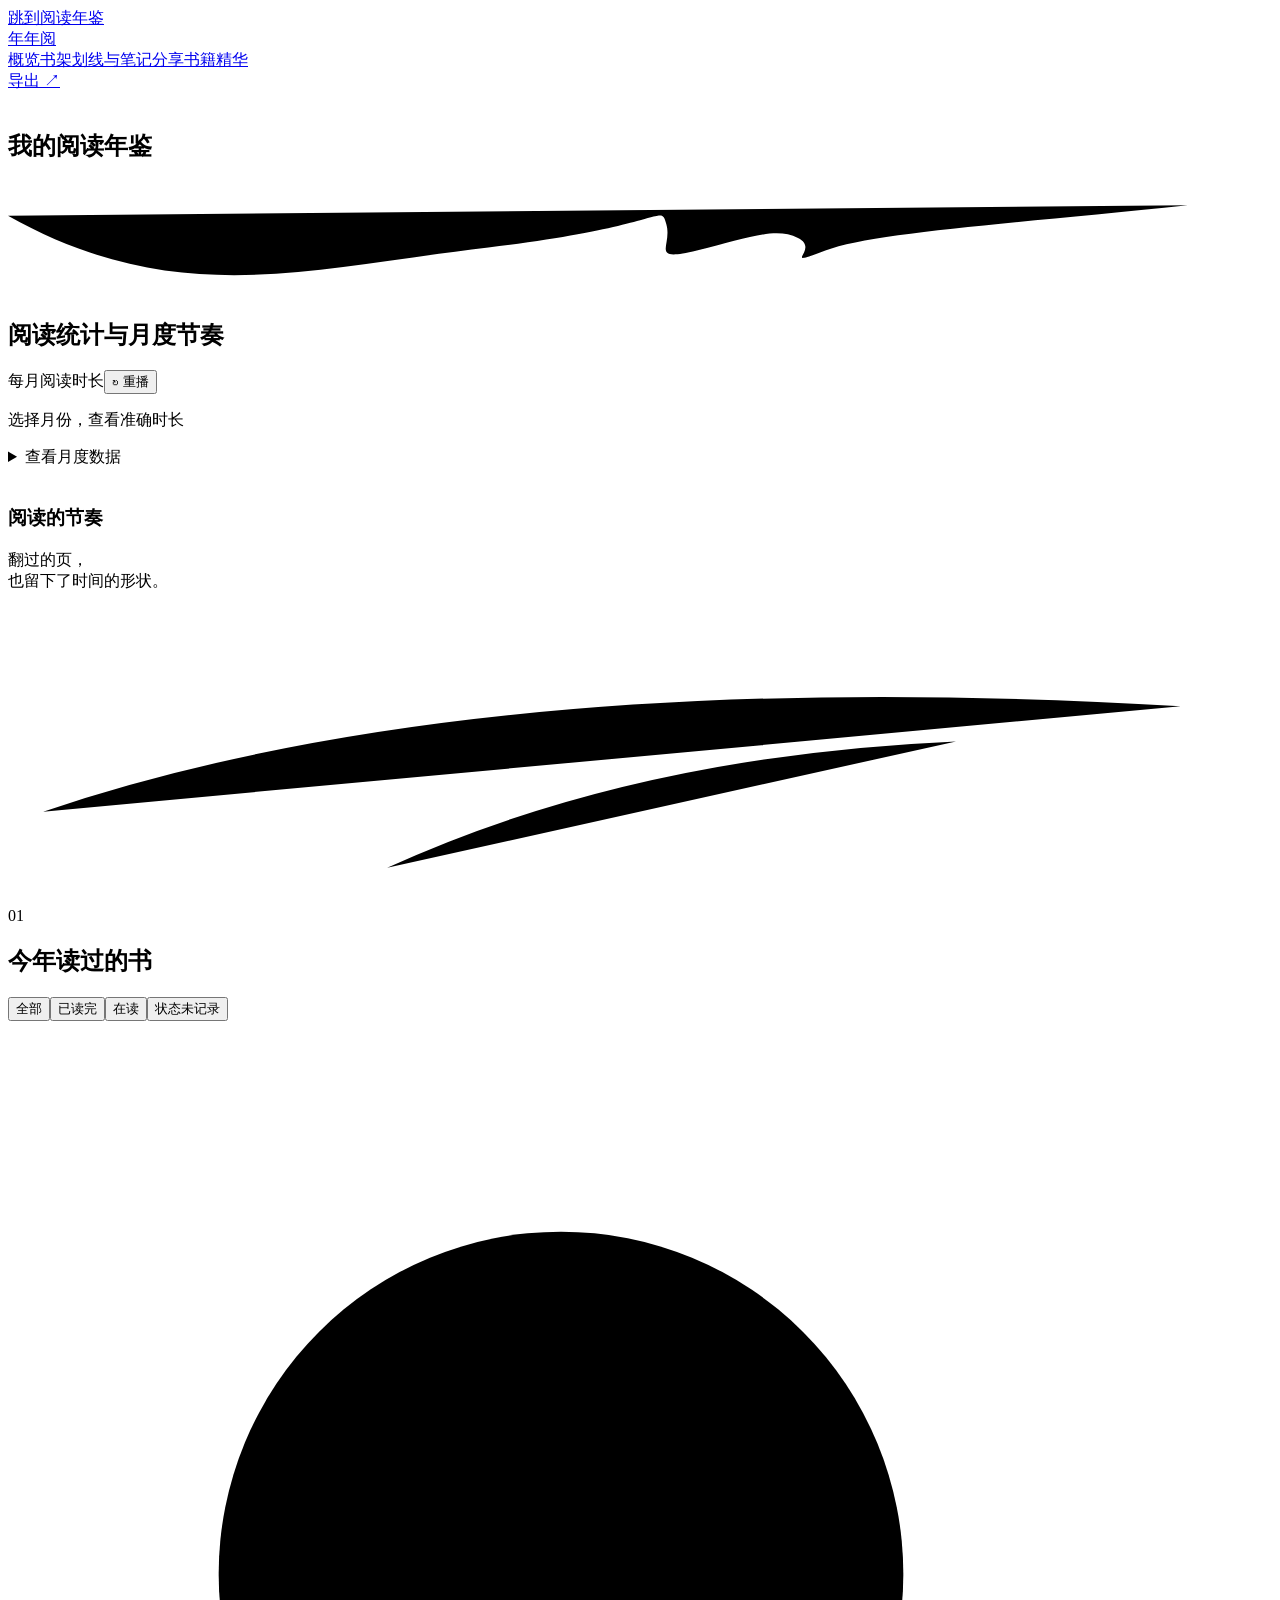
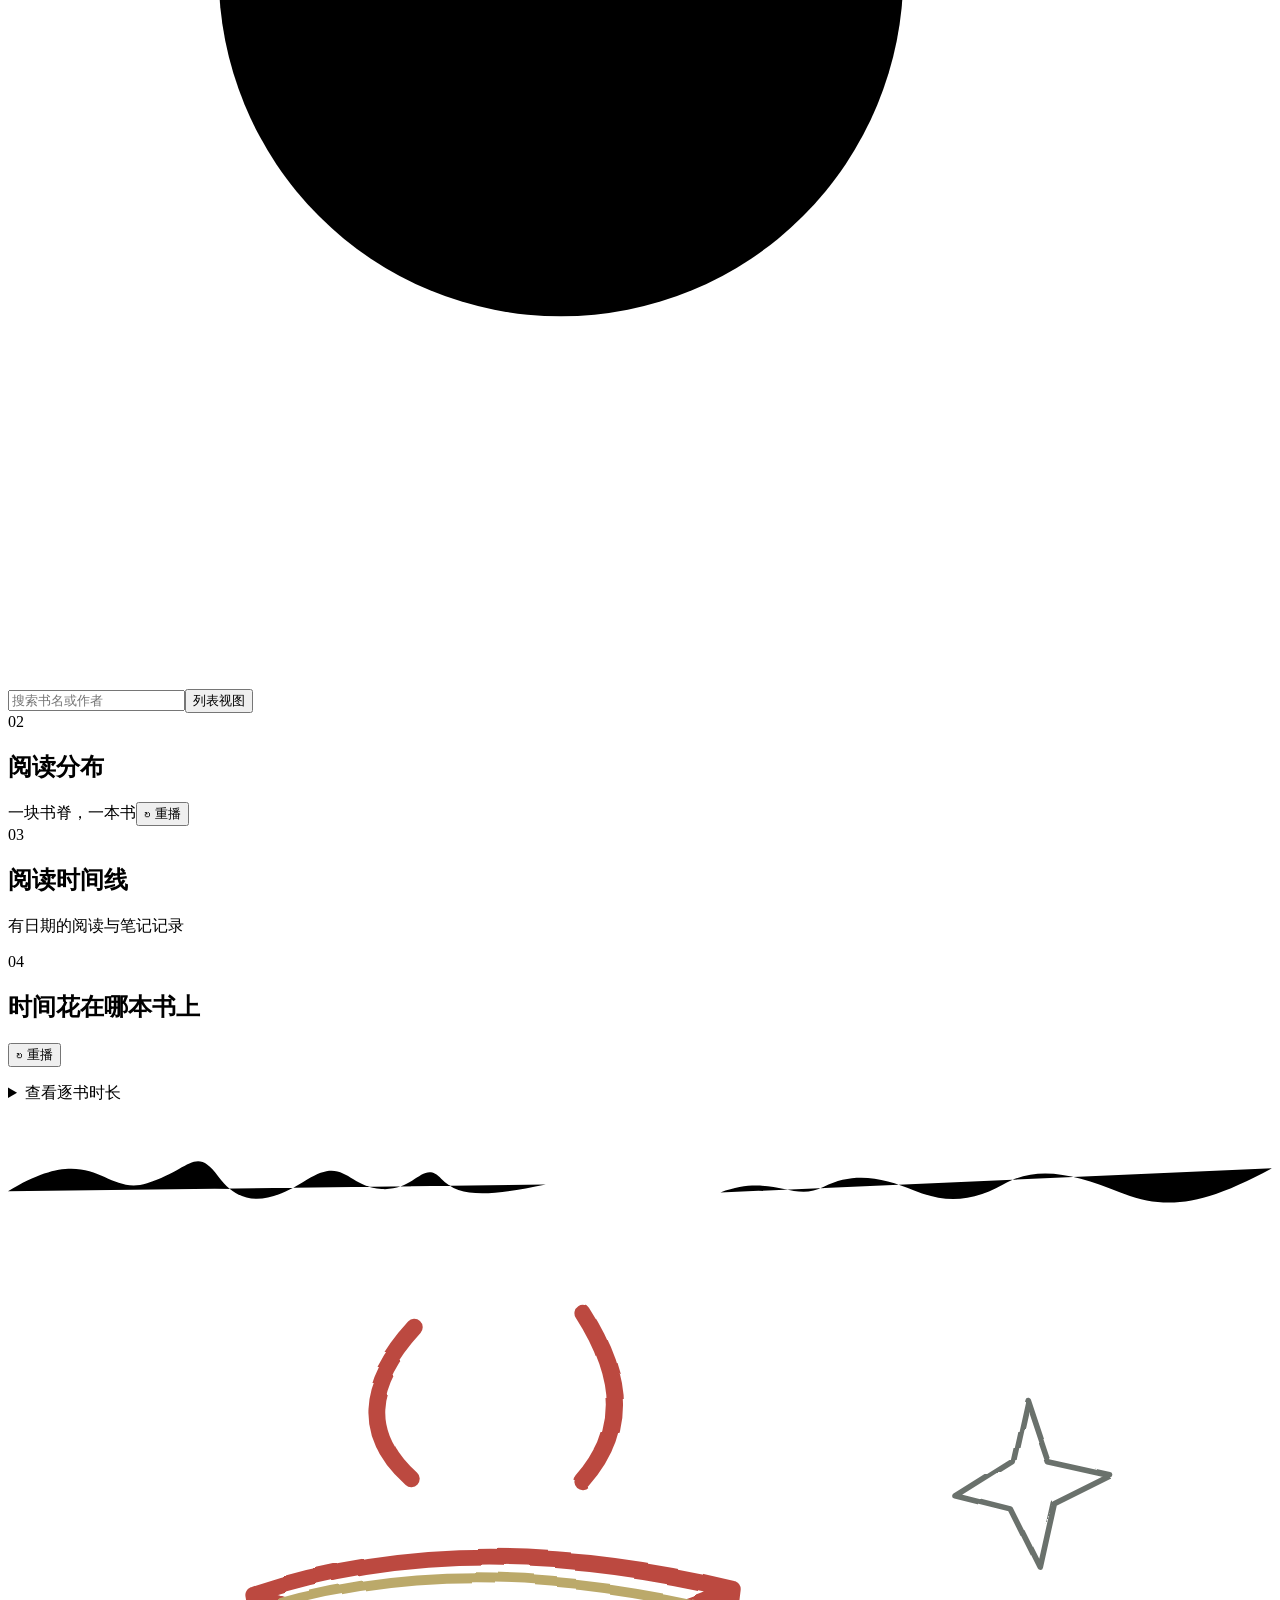
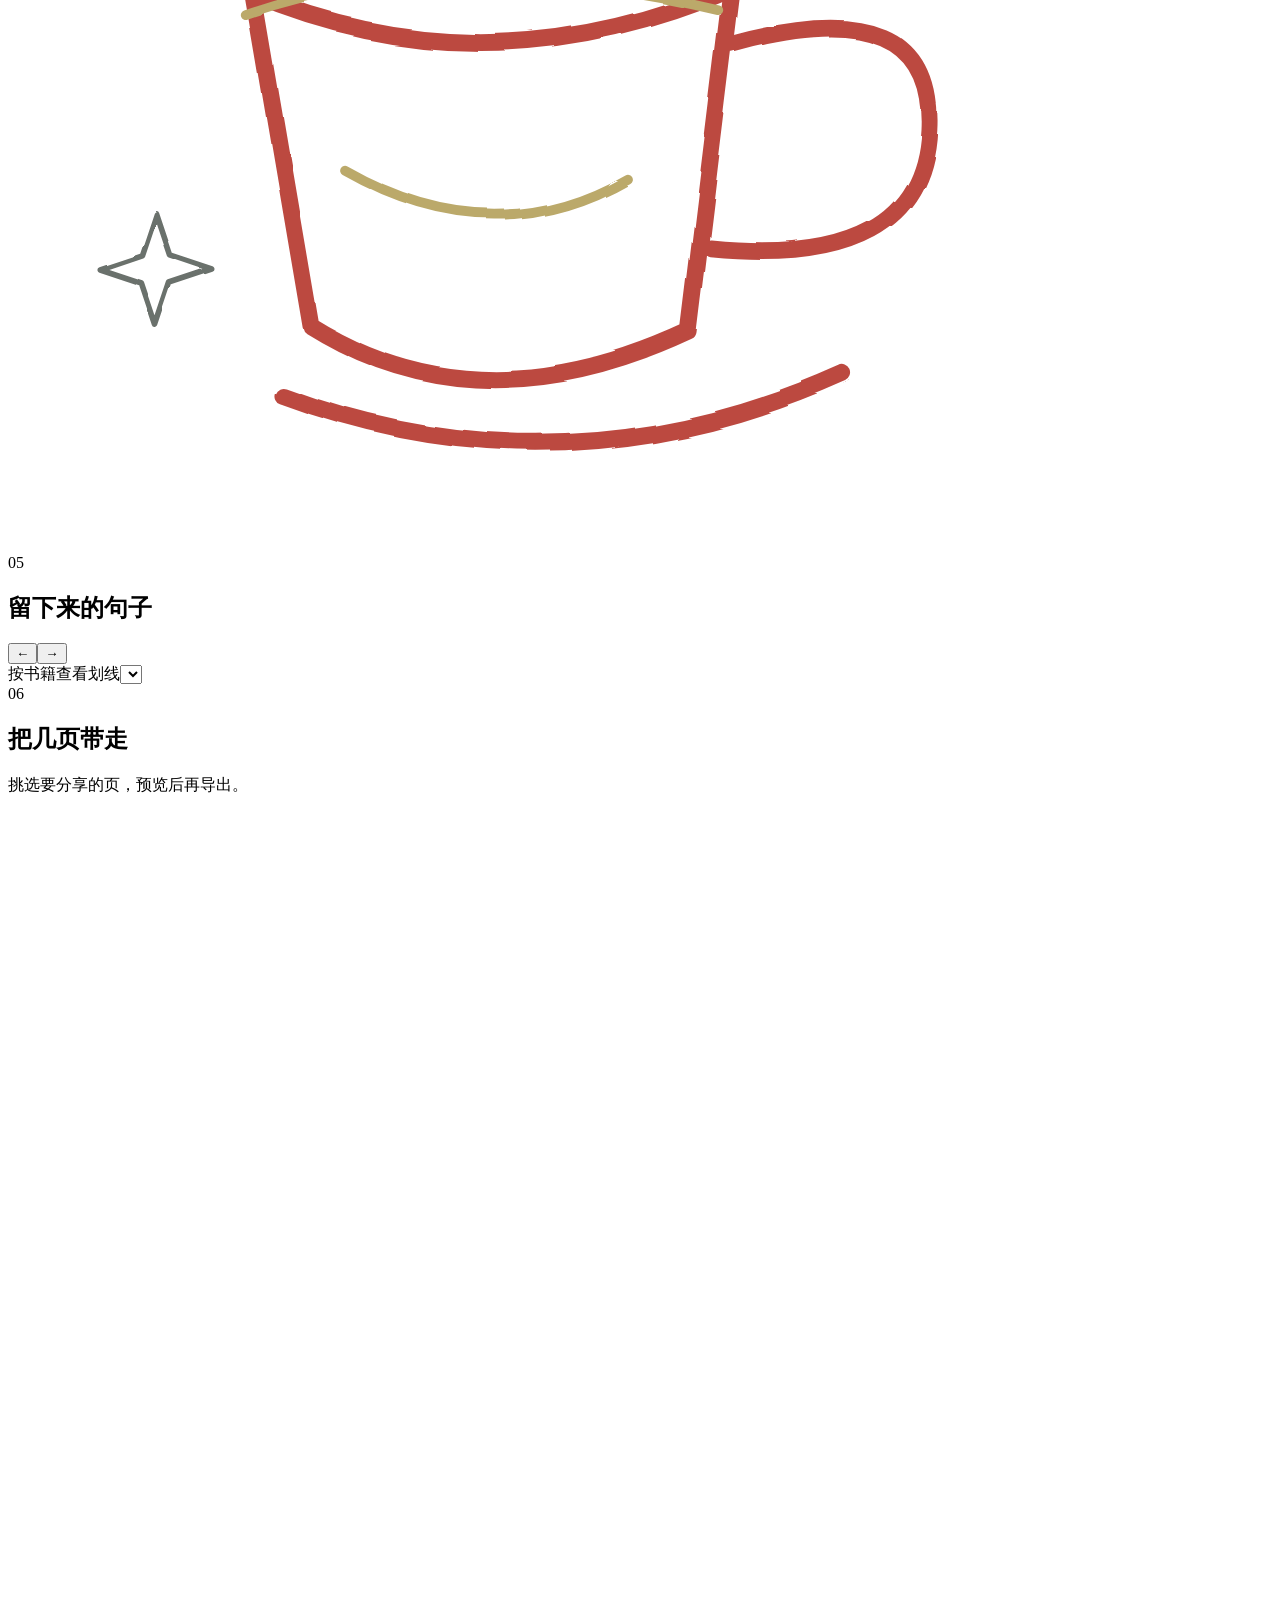
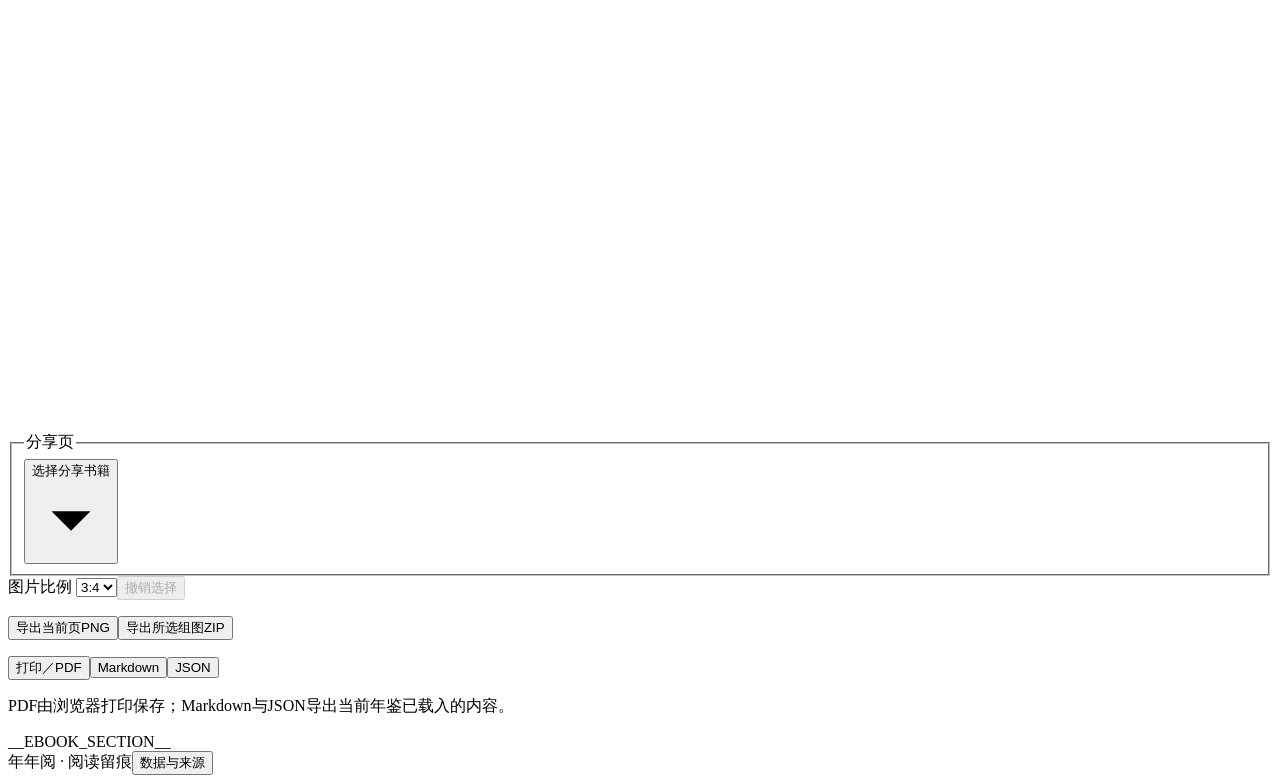
<file: reading-yearbook-skill/assets/reading-template.html>
<!doctype html>
<html lang="zh-CN">
<head><meta charset="utf-8"><meta name="viewport" content="width=device-width,initial-scale=1"><meta name="color-scheme" content="light"><title>年年阅 · 我的阅读年鉴</title><style>__STYLE__</style></head>
<body>
<a class="skip" href="#main">跳到阅读年鉴</a>
<div class="paper">
<header class="masthead"><a class="wordmark" href="#overview">年年阅<span></span></a><nav aria-label="章节导航"><a href="#overview" aria-current="location">概览</a><a href="#shelf">书架</a><a href="#quotes">划线与笔记</a><a href="#share">分享</a><a href="#ebook">书籍精华</a></nav><a class="button quiet" href="#share">导出 <span aria-hidden="true">↗</span></a></header>
<main id="main"><details id="collectionNotice" class="collection-notice" hidden><summary>部分阅读材料暂未取得</summary><p id="collectionMessage"></p></details>
<section class="hero" id="overview">
<div class="hero-copy"><img class="display-reading" data-art="reading" alt="" aria-hidden="true"><h1>我的阅读年鉴</h1><p class="eyebrow" id="period"></p><p id="modeNotice" class="muted"></p><div id="stats" class="stats" aria-label="阅读统计"></div></div>
<img class="hero-art" data-art="hero" alt="" aria-hidden="true">
<svg class="pencil-trail" viewBox="0 0 1200 90" preserveAspectRatio="none" aria-hidden="true"><path d="M0 15C160 105 286 65 456 45S619 2 625 23S608 59 654 48S728 25 750 36S731 65 776 48S948 23 1120 5"/></svg>
</section>
<section class="chapter rhythm-section" aria-labelledby="statsTitle"><div class="rhythm-chart"><div class="chart-heading"><h2 id="statsTitle" class="sr-only">阅读统计与月度节奏</h2><span class="muted">每月阅读时长</span><button class="replay text-button" data-replay="chart" aria-label="重播月度图动画">↻ 重播</button></div><div id="chart" class="chart motion-chart"></div><p id="chartReadout" class="chart-readout" aria-live="polite">选择月份，查看准确时长</p><details class="chart-table"><summary>查看月度数据</summary><div id="monthlyTable"></div></details></div><div class="rhythm-aside"><img data-art="rhythm" alt="" aria-hidden="true"><h3>阅读的节奏</h3><p>翻过的页，<br>也留下了时间的形状。</p><svg viewBox="0 0 180 42" aria-hidden="true"><path d="M5 29Q67 8 167 14M54 37Q89 21 135 19"/></svg></div></section>
<section id="shelf" class="chapter" aria-labelledby="shelfTitle"><div class="chapter-heading"><span class="chapter-no">01</span><h2 id="shelfTitle">今年读过的书</h2><span class="rule"></span><span id="shelfScope" class="muted"></span></div><div class="shelf-tools"><div class="tabs" role="group" aria-label="阅读状态"><button data-status="all" aria-pressed="true">全部</button><button data-status="finished" aria-pressed="false">已读完</button><button data-status="reading" aria-pressed="false">在读</button><button data-status="unknown" aria-pressed="false">状态未记录</button></div><label class="search"><svg class="search-icon" viewBox="0 0 24 24" aria-hidden="true"><circle cx="10.5" cy="10.5" r="6.5"/><path d="m15.5 15.5 5 5"/></svg><input id="search" type="search" placeholder="搜索书名或作者" aria-label="搜索书名或作者"></label><button id="viewSwitch" class="text-button" aria-pressed="false">列表视图</button></div><div class="filter-summary"><span id="resultCount" role="status"></span><button id="clearFilters" class="text-button" hidden>清除筛选</button></div><div id="books" class="books"></div><div class="shelf-more"><button id="expandShelf" class="text-button" aria-expanded="false" hidden>展开全部书目</button></div></section>
<div class="two-up"><section class="chapter distribution" aria-labelledby="distributionTitle"><div class="chapter-heading"><span class="chapter-no">02</span><h2 id="distributionTitle">阅读分布</h2><span class="rule"></span></div><p id="distributionScope" class="muted"></p><div class="chart-heading"><span id="distributionLegend" class="muted">一块书脊，一本书</span><button class="replay text-button" data-replay="distribution" aria-label="重播分类图动画">↻ 重播</button></div><div id="distribution" class="motion-chart"></div></section>
<section class="chapter timeline-section" aria-labelledby="timelineTitle"><div class="chapter-heading"><span class="chapter-no">03</span><h2 id="timelineTitle">阅读时间线</h2><span class="rule"></span></div><p class="muted">有日期的阅读与笔记记录</p><div id="timeline" class="timeline"></div></section></div>
<section class="chapter investment-section" aria-labelledby="investmentTitle"><div class="chapter-heading"><span class="chapter-no">04</span><h2 id="investmentTitle">时间花在哪本书上</h2><span class="rule"></span><button class="replay text-button" data-replay="investment" aria-label="重播逐书时长图动画">↻ 重播</button></div><p class="muted" id="investmentScope"></p><div id="investment" class="motion-chart"></div><details class="chart-table"><summary>查看逐书时长</summary><div id="investmentTable"></div></details></section>
<div class="reading-interlude" aria-hidden="true"><svg viewBox="0 0 1100 112" class="pencil-landscape" preserveAspectRatio="none"><path d="M0 76C75 30 83 81 121 69S163 36 183 63 227 87 260 66 295 72 325 74 361 48 377 65 419 80 468 70M620 77C665 60 683 86 710 72S764 65 788 75 836 87 866 70 928 61 968 77 1041 88 1100 56"/></svg><svg class="reading-cup" viewBox="0 0 180 130"><defs><filter id="pencil-wobble"><feTurbulence type="fractalNoise" baseFrequency=".045" numOctaves="2" seed="8" result="noise"/><feDisplacementMap in="SourceGraphic" in2="noise" scale="1.6"/></filter></defs><g filter="url(#pencil-wobble)" fill="none" stroke-linecap="round" stroke-linejoin="round"><path stroke="#bc4941" stroke-width="2.4" d="M35 51Q65 41 103 50L97 99Q67 113 43 98Z M35 51Q68 65 103 50M103 58Q132 50 131 70T100 87M39 108Q79 123 119 105M57 34Q47 25 58 13M82 35Q91 25 82 11"/><path stroke="#bba96b" stroke-width="1.4" d="M34 54Q63 44 101 53M48 76Q69 88 88 77"/><path stroke="#6b716c" stroke-width=".8" d="m145 23 3 9 9 2-8 4-2 9-4-8-8-2 8-5Z M21 82l-2 6-6 2 6 2 2 6 2-6 6-2-6-2Z"/></g></svg></div>
<section id="quotes" class="chapter" aria-labelledby="quotesTitle"><div class="chapter-heading"><span class="chapter-no">05</span><h2 id="quotesTitle">留下来的句子</h2><span class="rule"></span><div class="quote-pager"><button id="previousQuote" aria-label="上一条划线">←</button><span id="quotePosition"></span><button id="nextQuote" aria-label="下一条划线">→</button></div></div><div class="quote-filter"><label for="quoteBook">按书籍查看划线</label><select id="quoteBook" aria-label="筛选划线书籍"></select></div><div id="quote"></div></section>
<section id="share" class="chapter" aria-labelledby="shareTitle"><div class="chapter-heading"><span class="chapter-no">06</span><h2 id="shareTitle">把几页带走</h2><span class="rule"></span></div><p class="muted">挑选要分享的页，预览后再导出。</p><div class="share-layout"><div class="share-preview"><canvas id="previewCanvas" width="900" height="1200" aria-label="分享图预览"></canvas><p id="previewTitle" class="muted"></p></div><div class="share-settings"><fieldset><legend>分享页</legend><div id="sharePages"></div><div class="paper-select book-share-picker" id="bookSharePicker"><button type="button" id="bookShareTrigger" class="select-trigger" aria-haspopup="dialog" aria-expanded="false" aria-controls="bookShareMenu"><span id="bookShareLabel">选择分享书籍</span><svg viewBox="0 0 20 20" aria-hidden="true"><path d="m5 8 5 5 5-5"/></svg></button><div id="bookShareMenu" class="select-menu share-book-menu" role="dialog" aria-label="选择和预览分享书籍" hidden><label class="search share-book-search"><svg class="search-icon" viewBox="0 0 24 24" aria-hidden="true"><circle cx="10.5" cy="10.5" r="6.5"/><path d="m15.5 15.5 5 5"/></svg><input id="shareBookSearch" type="search" placeholder="搜索书名或作者" aria-label="搜索分享书籍"></label><div class="book-share-tools"><span id="bookShareCount" role="status"></span><button type="button" class="text-button" id="selectAllShareBooks">全选</button><button type="button" class="text-button" id="clearShareBooks">清空</button><button type="button" class="text-button" id="closeShareBooks">完成</button></div><div id="bookShareRows" class="share-book-list"></div><p id="shareBookEmpty" class="small muted" hidden>没有匹配的书，试试其他关键词。</p></div></div></fieldset><div class="share-controls"><label>图片比例 <select id="ratio"><option value="3:4">3:4</option><option value="1:1">1:1</option><option value="4:5">4:5</option></select></label><button id="undoSelection" class="text-button" disabled>撤销选择</button></div><p id="selectedCount" role="status"></p><div class="export-buttons"><button id="exportOne" class="button">导出当前页PNG</button><button id="exportGroup" class="button primary">导出所选组图ZIP</button></div><p id="exportStatus" class="export-status" role="status" aria-live="polite"></p><div class="secondary-exports"><button id="exportPdf" class="text-button">打印／PDF</button><button id="exportMd" class="text-button">Markdown</button><button id="exportJson" class="text-button">JSON</button></div><p class="small muted">PDF由浏览器打印保存；Markdown与JSON导出当前年鉴已载入的内容。</p></div></div></section>
<section id="printDetails" aria-label="打印阅读记录与笔记"></section>
__EBOOK_SECTION__
</main>
<footer><span>年年阅 · 阅读留痕</span><button id="openSources" class="text-button">数据与来源</button></footer>
</div>
<dialog id="detail" aria-labelledby="detailTitle"><div class="dialog-header"><span class="muted">划线与笔记</span><button class="close" aria-label="关闭书籍详情">关闭 ×</button></div><div id="detailContent"></div></dialog>
<dialog id="sourcesDialog" aria-labelledby="sourcesTitle"><div class="dialog-header"><h2 id="sourcesTitle">数据与来源</h2><button class="close" aria-label="关闭数据来源">关闭 ×</button></div><div id="sourcesContent"></div><details><summary>图表许可</summary><p class="small">图表适配lieflat-charts Basics B2/F2 Hairline Line、B1/F1 Rung Bars、C1/F5 Tick Rows。来源：github.com/larashero3-dotcom/lieflat-charts。非商业许可，保留完整条款。</p><pre class="license">__LICENSE__</pre></details></dialog>
<div id="toast" class="toast" role="status" hidden></div>
<script id="reading-art" type="application/json">__ART__</script><script id="reading-data" type="application/json">__DATA__</script><script id="reading-share-mounted">__SHARE_APP__</script><script>__APP__</script><script id="ebook-app-mounted">__EBOOK_APP__</script>
</body></html>
</file>
